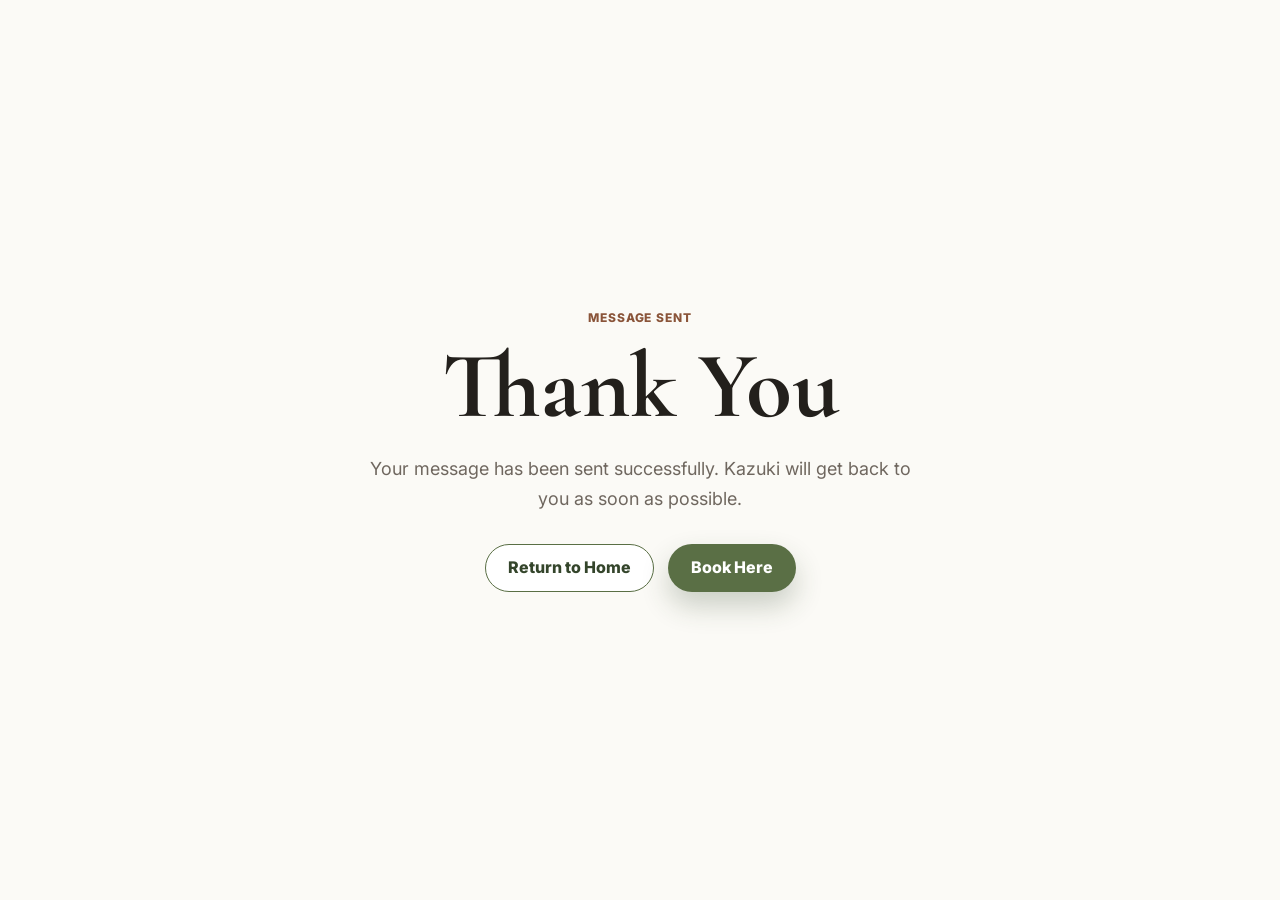
<file: thank-you.html>
<!DOCTYPE html>
<html lang="en">
  <head>
    <meta charset="UTF-8" />
    <meta name="viewport" content="width=device-width, initial-scale=1.0" />
    <title>Thank You | San Francisco Tea Ceremony</title>
    <!-- Google tag (gtag.js) -->
    <script async src="https://www.googletagmanager.com/gtag/js?id=G-XGKMH7KR3G"></script>
    <script>
      window.dataLayer = window.dataLayer || [];
      function gtag(){dataLayer.push(arguments);}
      gtag('js', new Date());

      gtag('config', 'G-XGKMH7KR3G');
    </script>
    <link rel="preconnect" href="https://fonts.googleapis.com" />
    <link rel="preconnect" href="https://fonts.gstatic.com" crossorigin />
    <link
      href="https://fonts.googleapis.com/css2?family=Cormorant+Garamond:wght@500;600;700&family=Inter:wght@400;500;600;700&display=swap"
      rel="stylesheet"
    />
    <link rel="stylesheet" href="./style.css" />
  </head>
  <body class="thank-you-page">
    <main class="thank-you-main">
      <section class="thank-you-section" aria-labelledby="thank-you-title">
        <p class="eyebrow">MESSAGE SENT</p>
        <h1 id="thank-you-title">Thank You</h1>
        <p>Your message has been sent successfully. Kazuki will get back to you as soon as possible.</p>
        <div class="thank-you-actions">
          <a class="button button-outline" href="/">Return to Home</a>
          <a
            class="button button-primary"
            href="https://www.supersaas.jp/schedule/tea_ceremony"
            target="_blank"
            rel="noopener"
          >
            Book Here
          </a>
        </div>
      </section>
    </main>
    <script src="./script.js"></script>
  </body>
</html>
</file>
<file: style.css>
:root {
  --ink: #23201c;
  --muted: #6f675f;
  --paper: #fbfaf6;
  --warm: #f3eee5;
  --line: #ded5c7;
  --matcha: #5a6f45;
  --matcha-dark: #34452b;
  --cedar: #8a5439;
  --white: #ffffff;
  --shadow: 0 22px 70px rgba(35, 32, 28, 0.14);
  --serif: "Cormorant Garamond", Georgia, serif;
  --sans: "Inter", system-ui, -apple-system, BlinkMacSystemFont, "Segoe UI", sans-serif;
}

* {
  box-sizing: border-box;
}

html {
  scroll-behavior: smooth;
}

body {
  margin: 0;
  color: var(--ink);
  background: var(--paper);
  font-family: var(--sans);
  line-height: 1.65;
}

a {
  color: inherit;
  text-decoration: none;
}

.site-header {
  position: fixed;
  top: 0;
  left: 0;
  right: 0;
  z-index: 20;
  display: flex;
  align-items: center;
  justify-content: space-between;
  gap: 16px;
  min-height: 68px;
  padding: 14px clamp(18px, 4vw, 48px);
  color: var(--white);
  transition: background 180ms ease, box-shadow 180ms ease, color 180ms ease;
}

.site-header.is-scrolled {
  color: var(--ink);
  background: rgba(251, 250, 246, 0.94);
  box-shadow: 0 8px 30px rgba(35, 32, 28, 0.08);
  backdrop-filter: blur(14px);
}

.brand {
  display: inline-flex;
  align-items: center;
  gap: 10px;
  font-weight: 700;
  letter-spacing: 0;
}

.brand-mark {
  display: grid;
  place-items: center;
  width: 34px;
  height: 34px;
  border: 1px solid currentColor;
  border-radius: 50%;
  font-family: var(--serif);
  font-size: 20px;
}

.desktop-nav {
  display: none;
  align-items: center;
  gap: 24px;
  font-size: 14px;
  font-weight: 600;
}

.button {
  display: inline-flex;
  align-items: center;
  justify-content: center;
  min-height: 48px;
  padding: 13px 22px;
  border: 1px solid transparent;
  border-radius: 999px;
  font-weight: 800;
  font-family: inherit;
  line-height: 1.1;
  text-align: center;
  cursor: pointer;
  transition: transform 160ms ease, background 160ms ease, box-shadow 160ms ease;
}

.button:hover {
  transform: translateY(-2px);
}

.button-primary,
.button-small {
  color: var(--white);
  background: var(--matcha);
  box-shadow: 0 14px 28px rgba(52, 69, 43, 0.24);
}

.button-primary:hover,
.button-small:hover {
  background: var(--matcha-dark);
}

.button-secondary {
  color: var(--white);
  border-color: rgba(255, 255, 255, 0.68);
  background: rgba(255, 255, 255, 0.12);
  backdrop-filter: blur(10px);
}

.button-outline {
  color: var(--matcha-dark);
  border-color: var(--matcha);
  background: var(--white);
}

.button-small {
  min-height: 40px;
  padding: 10px 17px;
  font-size: 14px;
}

.hero {
  position: relative;
  display: grid;
  align-items: end;
  min-height: 92svh;
  overflow: hidden;
  padding: 112px clamp(20px, 5vw, 72px) 70px;
  color: var(--white);
}

.hero-video,
.hero-video video,
.hero-overlay {
  position: absolute;
  inset: 0;
}

.hero-video video {
  width: 100%;
  height: 100%;
  object-fit: cover;
}

.hero-overlay {
  background:
    linear-gradient(90deg, rgba(24, 21, 18, 0.82), rgba(24, 21, 18, 0.4) 52%, rgba(24, 21, 18, 0.22)),
    linear-gradient(0deg, rgba(24, 21, 18, 0.7), rgba(24, 21, 18, 0.08) 50%);
}

.hero-content {
  position: relative;
  z-index: 1;
  width: min(760px, 100%);
}

.eyebrow {
  margin: 0 0 12px;
  color: var(--cedar);
  font-size: 12px;
  font-weight: 800;
  letter-spacing: 0.08em;
  text-transform: uppercase;
}

.hero .eyebrow {
  color: #f0dfc7;
}

h1,
h2,
h3,
p {
  overflow-wrap: anywhere;
}

h1,
h2 {
  margin: 0;
  font-family: var(--serif);
  font-weight: 700;
  letter-spacing: 0;
  line-height: 0.98;
}

h1 {
  max-width: 820px;
  font-size: clamp(48px, 9vw, 94px);
}

h2 {
  font-size: clamp(36px, 6vw, 64px);
}

h3 {
  margin: 0 0 10px;
  font-size: 18px;
  line-height: 1.25;
}

.hero-subtitle {
  max-width: 620px;
  margin: 22px 0 0;
  color: rgba(255, 255, 255, 0.9);
  font-size: clamp(18px, 2.6vw, 24px);
  line-height: 1.5;
}

.hero-actions {
  display: flex;
  flex-wrap: wrap;
  gap: 14px;
  margin-top: 30px;
}

.section {
  padding: 82px clamp(20px, 5vw, 72px);
}

.how-section {
  background: var(--white);
}

.how-heading {
  margin-right: auto;
  margin-left: auto;
  text-align: center;
}

.how-steps {
  display: grid;
  gap: 26px;
}

.how-step {
  display: grid;
  gap: 28px;
  align-items: center;
  padding: clamp(18px, 4vw, 34px);
  border: 1px solid rgba(222, 213, 199, 0.78);
  border-radius: 20px;
  background: var(--white);
  box-shadow: 0 18px 56px rgba(35, 32, 28, 0.08);
  opacity: 0;
  transform: translateY(24px);
  transition: opacity 700ms ease, transform 700ms ease;
}

.how-step.is-visible {
  opacity: 1;
  transform: translateY(0);
}

.how-image-wrap {
  min-width: 0;
}

.how-image-wrap img {
  display: block;
  width: 100%;
  aspect-ratio: 16 / 10;
  border-radius: 20px;
  object-fit: cover;
  box-shadow: 0 18px 46px rgba(35, 32, 28, 0.14);
}

.how-copy {
  max-width: 560px;
}

.how-number {
  display: inline-flex;
  margin-bottom: 12px;
  color: var(--matcha);
  font-size: 12px;
  font-weight: 800;
  letter-spacing: 0.08em;
  text-transform: uppercase;
}

.how-copy h3 {
  margin-bottom: 14px;
  font-family: var(--serif);
  font-size: clamp(32px, 4vw, 48px);
  line-height: 1;
}

.how-copy p {
  margin: 0;
  color: var(--muted);
  font-size: 17px;
}

.how-cta {
  display: flex;
  justify-content: center;
  margin-top: 34px;
}

.intro-section,
.association-section,
.host-section,
.company-section {
  display: grid;
  gap: 28px;
}

.section-copy {
  max-width: 790px;
}

.section-copy p,
.section-heading p,
.quiet-card p,
.benefit-grid p,
.step-card p,
.host-card p,
.final-cta p,
.faq-list p {
  color: var(--muted);
}

.section-copy > p:not(.eyebrow) {
  font-size: 18px;
}

.quiet-card,
.host-card,
.board-card,
.benefit-grid article,
.step-card,
.company-card {
  border: 1px solid var(--line);
  border-radius: 8px;
  background: rgba(255, 255, 255, 0.72);
  box-shadow: 0 12px 34px rgba(35, 32, 28, 0.06);
}

.quiet-card {
  align-self: end;
  padding: 28px;
}

.card-kicker {
  display: block;
  margin-bottom: 10px;
  color: var(--matcha);
  font-size: 13px;
  font-weight: 800;
  text-transform: uppercase;
}

.quiet-card strong {
  display: block;
  font-family: var(--serif);
  font-size: 28px;
  line-height: 1.08;
}

.muted-section {
  background: var(--warm);
}

.section-heading {
  max-width: 800px;
  margin-bottom: 34px;
}

.flow-grid,
.benefit-grid {
  display: grid;
  gap: 16px;
}

.step-card,
.benefit-grid article {
  padding: 24px;
}

.step-card span {
  display: inline-block;
  margin-bottom: 22px;
  color: var(--matcha);
  font-family: var(--serif);
  font-size: 30px;
  font-weight: 700;
}

.details-section {
  background:
    linear-gradient(90deg, rgba(251, 250, 246, 0.95), rgba(251, 250, 246, 0.72)),
    radial-gradient(circle at 92% 14%, rgba(138, 84, 57, 0.12), transparent 34%);
}

.details-list {
  display: grid;
  gap: 0;
  margin: 0;
  border-top: 1px solid var(--line);
}

.details-list div {
  display: grid;
  gap: 6px;
  padding: 20px 0;
  border-bottom: 1px solid var(--line);
}

dt {
  color: var(--matcha-dark);
  font-weight: 800;
}

dd {
  margin: 0;
  color: var(--muted);
}

.host-card {
  display: grid;
  gap: 24px;
  padding: clamp(26px, 5vw, 46px);
  background: var(--ink);
  color: var(--white);
}

.host-card .host-title {
  margin-top: 12px;
  color: #e9dac7;
  font-weight: 700;
}

.host-card p:last-child {
  color: rgba(255, 255, 255, 0.78);
  font-size: 18px;
}

.association-section {
  background: #fffdf8;
}

.media-section {
  background: #fffdf8;
}

.media-grid {
  display: grid;
  gap: 16px;
}

.media-card {
  min-width: 0;
  border: 1px solid var(--line);
  border-radius: 8px;
  background: rgba(255, 255, 255, 0.78);
  box-shadow: 0 12px 34px rgba(35, 32, 28, 0.06);
}

.media-card-link {
  display: grid;
  min-height: 100%;
  gap: 18px;
  padding: 24px;
}

.media-meta {
  display: flex;
  flex-wrap: wrap;
  gap: 8px;
  color: var(--muted);
  font-size: 12px;
  font-weight: 800;
  text-transform: uppercase;
}

.media-meta span,
.media-meta time {
  display: inline-flex;
  align-items: center;
}

.media-meta span:not(:last-child)::after,
.media-meta time:not(:last-child)::after {
  content: "";
  width: 4px;
  height: 4px;
  margin-left: 8px;
  border-radius: 50%;
  background: var(--line);
}

.media-card h3 {
  margin: 0;
  font-family: var(--serif);
  font-size: 25px;
  line-height: 1.08;
}

.media-read-more {
  display: inline-flex;
  align-items: center;
  gap: 7px;
  color: var(--matcha-dark);
  font-size: 14px;
  font-weight: 800;
}

.external-indicator {
  font-size: 13px;
}

.media-card-link:hover .media-read-more {
  color: var(--matcha);
}

.board-card,
.company-card {
  padding: 26px;
}

.company-section {
  background: var(--warm);
}

.company-note {
  margin-top: -8px;
  font-size: 15px;
}

.company-facts {
  margin-top: 4px;
}

.company-link {
  display: inline-flex;
  align-items: center;
  gap: 6px;
  margin-top: 20px;
  color: var(--matcha-dark);
  font-weight: 700;
  font-size: 14px;
  text-decoration: underline;
  text-underline-offset: 3px;
}

.company-link:hover {
  color: var(--matcha);
}

.contact-section {
  background: var(--paper);
}

.contact-heading {
  margin-right: auto;
  margin-left: auto;
  text-align: center;
}

.contact-form {
  width: min(860px, 100%);
  margin: 0 auto;
  padding: clamp(24px, 5vw, 42px);
  border: 1px solid var(--line);
  border-radius: 8px;
  background: rgba(255, 255, 255, 0.82);
  box-shadow: 0 12px 34px rgba(35, 32, 28, 0.06);
}

.hidden {
  position: absolute;
  width: 1px;
  height: 1px;
  margin: -1px;
  padding: 0;
  overflow: hidden;
  clip: rect(0, 0, 0, 0);
  white-space: nowrap;
  border: 0;
}

.form-grid {
  display: grid;
  gap: 18px;
}

.form-field {
  display: grid;
  gap: 8px;
}

.form-field label {
  color: var(--matcha-dark);
  font-size: 14px;
  font-weight: 800;
}

.form-field input,
.form-field textarea {
  width: 100%;
  border: 1px solid var(--line);
  border-radius: 14px;
  padding: 14px 16px;
  color: var(--ink);
  background: var(--white);
  font: inherit;
  line-height: 1.4;
  outline: none;
  transition: border-color 160ms ease, box-shadow 160ms ease;
}

.form-field textarea {
  resize: vertical;
  min-height: 150px;
}

.form-field input:focus,
.form-field textarea:focus {
  border-color: var(--matcha);
  box-shadow: 0 0 0 4px rgba(90, 111, 69, 0.14);
}

.contact-form .button {
  margin-top: 24px;
}

.board-card ul {
  display: grid;
  gap: 9px;
  margin: 18px 0 0;
  padding: 0;
  list-style: none;
  color: var(--muted);
  font-size: 14px;
}

.faq-list {
  display: grid;
  gap: 12px;
}

details {
  border: 1px solid var(--line);
  border-radius: 8px;
  background: var(--white);
}

summary {
  cursor: pointer;
  padding: 20px 22px;
  color: var(--ink);
  font-weight: 800;
}

details p {
  margin: 0;
  padding: 0 22px 22px;
}

.final-cta {
  padding: 86px clamp(20px, 5vw, 72px) 104px;
  text-align: center;
  background: var(--matcha-dark);
  color: var(--white);
}

.final-cta .eyebrow {
  color: #e8d7be;
}

.final-cta h2 {
  max-width: 780px;
  margin: 0 auto 28px;
}

.sticky-booking {
  position: fixed;
  right: 16px;
  bottom: 16px;
  left: 16px;
  z-index: 30;
  display: inline-flex;
  justify-content: center;
  min-height: 54px;
  padding: 16px 18px;
  border-radius: 999px;
  border: 0;
  color: var(--white);
  background: var(--matcha);
  box-shadow: 0 16px 40px rgba(35, 32, 28, 0.28);
  font-family: inherit;
  font-weight: 800;
  cursor: pointer;
}

.thank-you-page {
  min-height: 100svh;
  background: var(--paper);
}

.thank-you-main {
  display: grid;
  min-height: 100svh;
  place-items: center;
  padding: clamp(24px, 5vw, 72px);
}

.thank-you-section {
  width: min(760px, 100%);
  text-align: center;
}

.thank-you-section h1 {
  color: var(--ink);
}

.thank-you-section p:not(.eyebrow) {
  max-width: 560px;
  margin: 22px auto 0;
  color: var(--muted);
  font-size: 18px;
}

.thank-you-actions {
  display: flex;
  flex-wrap: wrap;
  justify-content: center;
  gap: 14px;
  margin-top: 30px;
}

@media (min-width: 720px) {
  .desktop-nav {
    display: flex;
  }

  .button-small {
    padding-inline: 22px;
  }

  .intro-section,
  .association-section,
  .company-section {
    grid-template-columns: minmax(0, 1.3fr) minmax(280px, 0.7fr);
    align-items: center;
  }

  .how-step {
    grid-template-columns: minmax(0, 0.95fr) minmax(0, 1.05fr);
  }

  .how-step:nth-child(even) .how-image-wrap {
    order: 2;
  }

  .how-step:nth-child(even) .how-copy {
    order: 1;
    justify-self: end;
  }

  .flow-grid {
    grid-template-columns: repeat(5, minmax(0, 1fr));
  }

  .benefit-grid {
    grid-template-columns: repeat(5, minmax(0, 1fr));
  }

  .media-grid {
    grid-template-columns: repeat(3, minmax(0, 1fr));
  }

  .details-list div {
    grid-template-columns: 220px minmax(0, 1fr);
    gap: 22px;
  }

  .form-grid {
    grid-template-columns: repeat(2, minmax(0, 1fr));
  }

  .form-field-full {
    grid-column: 1 / -1;
  }

  .host-card {
    grid-template-columns: minmax(260px, 0.8fr) minmax(0, 1.2fr);
    align-items: center;
  }

  .sticky-booking {
    display: none;
  }
}

@media (max-width: 719px) {
  body {
    padding-bottom: 78px;
  }

  .site-header {
    min-height: 62px;
  }

  .brand span:last-child {
    max-width: 165px;
    font-size: 13px;
    line-height: 1.2;
  }

  .hero {
    min-height: 88svh;
  }

  .hero-actions .button {
    width: 100%;
  }

  .how-section {
    padding-top: 70px;
  }

  .how-step {
    border-radius: 16px;
  }

  .how-image-wrap img {
    border-radius: 20px;
  }

  .button-secondary {
    display: none;
  }
}

@media (min-width: 720px) and (max-width: 1040px) {
  .media-grid {
    grid-template-columns: repeat(2, minmax(0, 1fr));
  }
}

@media (prefers-reduced-motion: reduce) {
  *,
  *::before,
  *::after {
    scroll-behavior: auto !important;
    transition: none !important;
  }

  .hero-video video {
    animation: none;
  }

  .how-step {
    opacity: 1;
    transform: none;
  }
}
</file>
